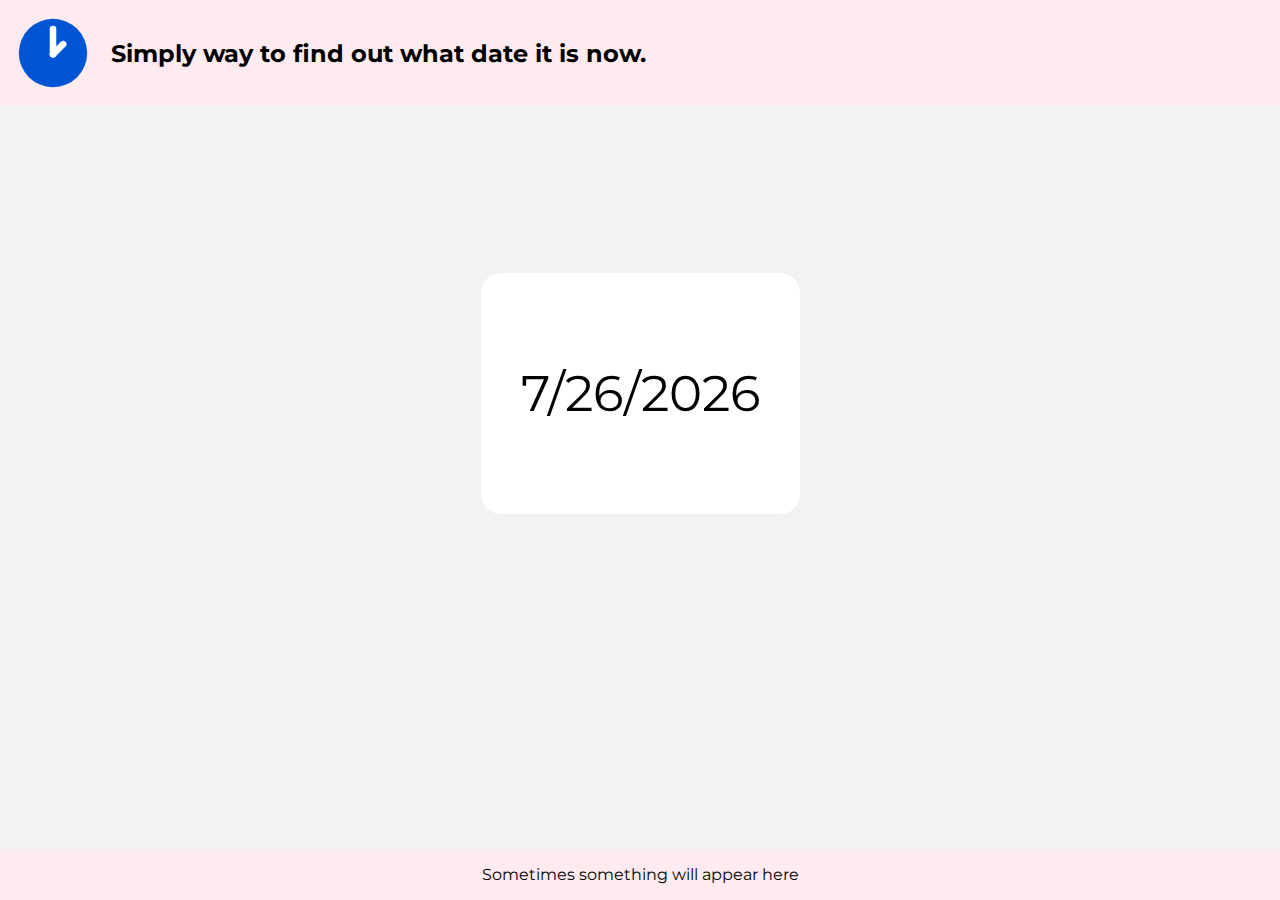
<file: index.html>
<!DOCTYPE html>
<html lang="en">
<head>
    <meta charset="UTF-8">
    <link rel="stylesheet" href="assets/style.css">
    <link href="https://fonts.googleapis.com/css2?family=Montserrat:wght@700&display=swap" rel="stylesheet">
    <meta http-equiv="X-UA-Compatible" content="IE=edge">
    <meta name="viewport" content="width=device-width, initial-scale=1.0">

    <link rel="icon" href="assets/images/Logotype.svg"  sizes="64x64">
    <title>Whatime</title>
</head>
    <body>
    <header>
        <img src="assets/images/Logotype.svg" width="76" height="76">
        <h2>
            Simply way to find out what date it is now.
        </h2>
    </header>
    
    <main>
        <p><span id="datetime"></span></p>
        <script src="current_datetime.js"></script>
    </main>

    <footer>
        <p>
            Sometimes something will appear here
        </p>
    </footer>

</body>
</html>
</file>
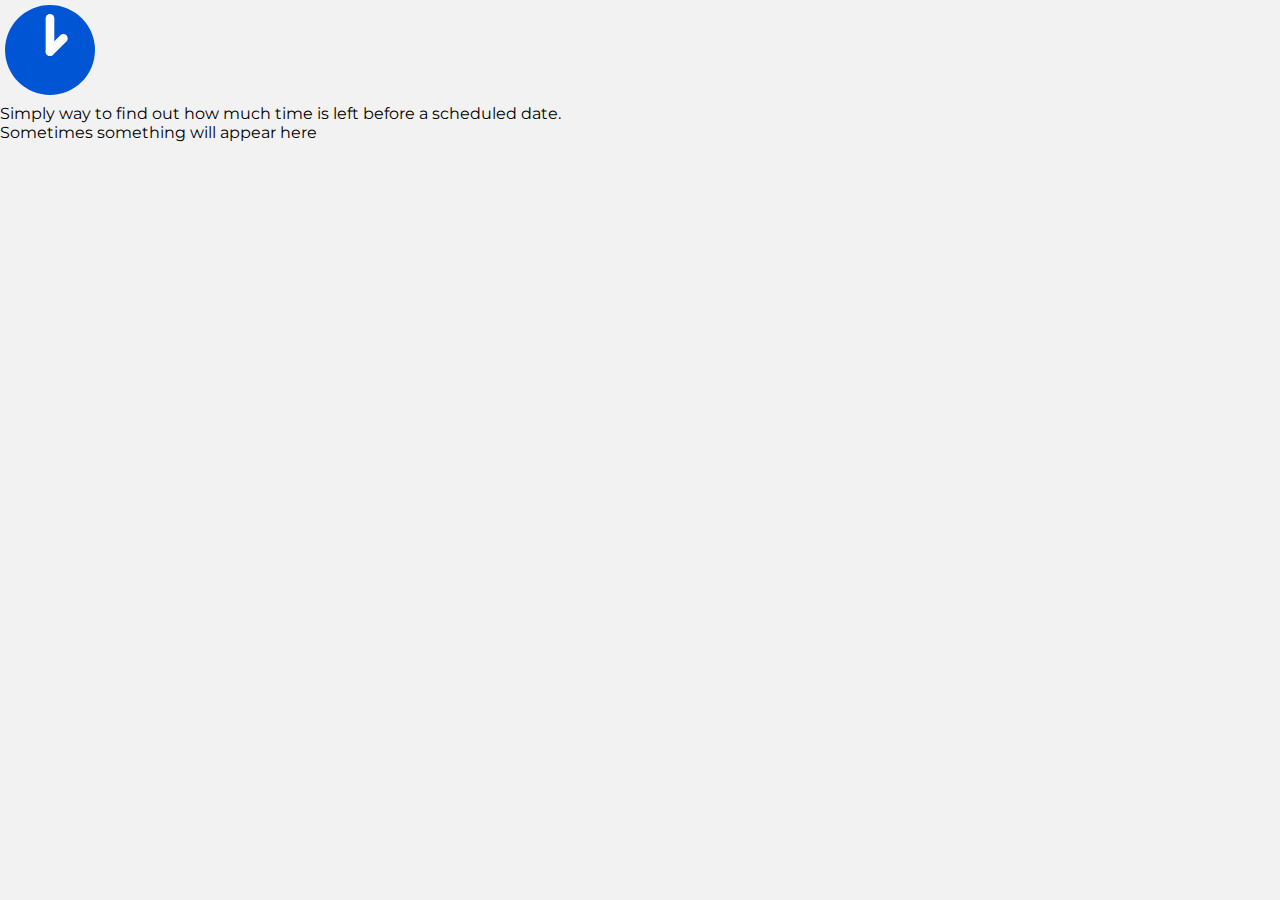
<file: assets/index.html>
<!DOCTYPE html>
<html lang="en">
<head>
    <meta charset="UTF-8">
    <link rel="stylesheet" href="style.css">
    <link href="https://fonts.googleapis.com/css2?family=Montserrat:wght@700&display=swap" rel="stylesheet">
    <meta http-equiv="X-UA-Compatible" content="IE=edge">
    <meta name="viewport" content="width=device-width, initial-scale=1.0">
    <title>Whatime</title>
</head>
<body>

    <div class="header">
        <img src="images/Logotype.svg" width="100" height="100">
        <div class="title">
            Simply way to find out how much time is left before a scheduled date.
        </div>
    </div>

    <div>
        <div class="footer">
            Sometimes something will appear here
        </div>
    </div>

</body>
</html>
</file>
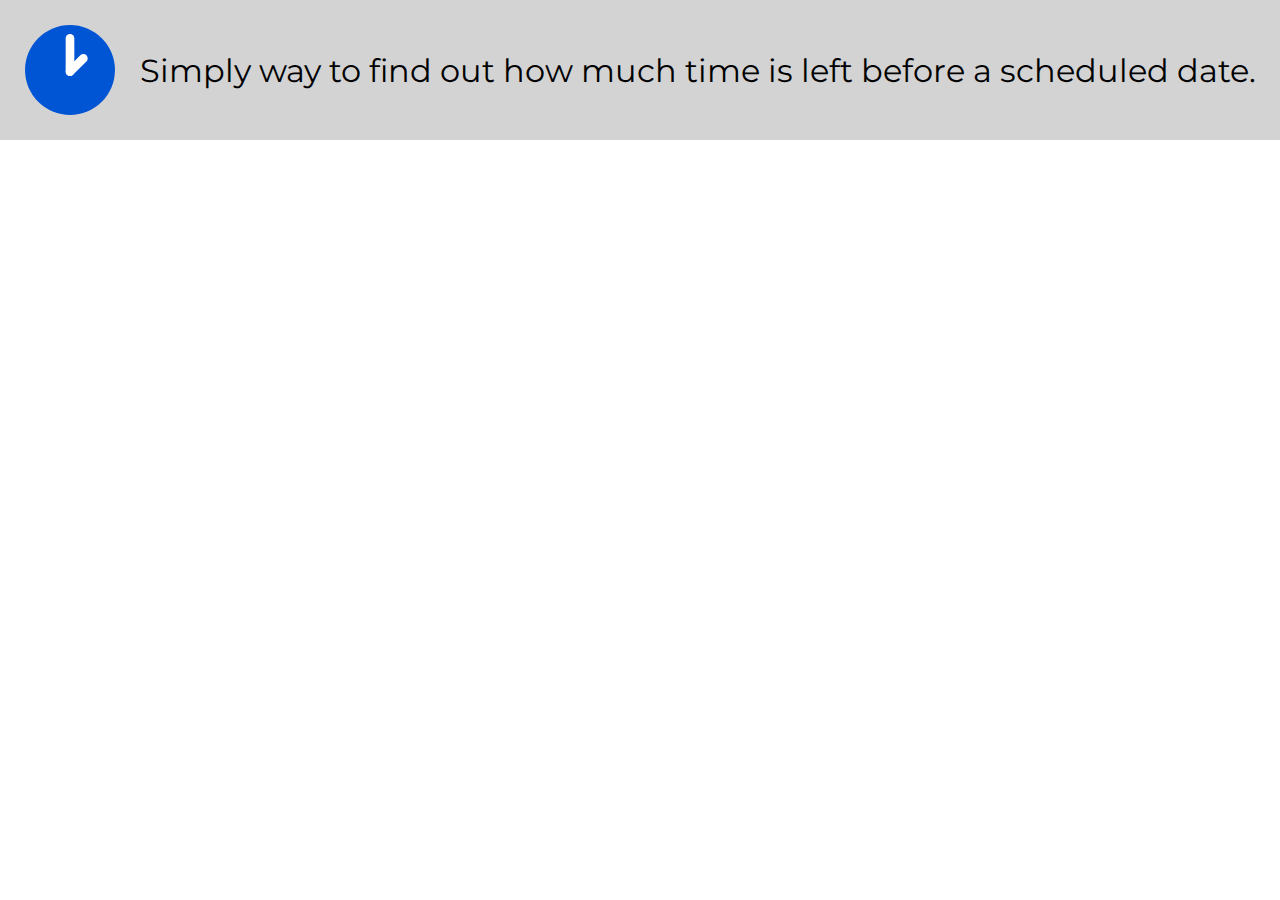
<file: main/index.html>
<!DOCTYPE html>
<html lang="en">
<head>
    <meta charset="UTF-8">
    <link rel="stylesheet" href="../assets/css/style.css">
    <link href="https://fonts.googleapis.com/css2?family=Montserrat:wght@700&display=swap" rel="stylesheet">
    <meta http-equiv="X-UA-Compatible" content="IE=edge">
    <meta name="viewport" content="width=device-width, initial-scale=1.0">
    <title>Whatime</title>
</head>
<body>
    <div class="header">
        <img src="../assets/images/Logotype.svg" width="100" height="100">
        <div class="title">
            Simply way to find out how much time is left before a scheduled date.
        </div>
    </div>
</body>
</html>
</file>
<file: assets/style.css>
body {
    font-family: 'Montserrat', sans-serif;
    margin: 0;
    padding: 0;
    height: 100%;
    display: flex;
    flex-direction: column;
    height: 100vh;
    background-color: #f2f2f2;
}

*,
*:before,
*:after {
    box-sizing: border-box;
}

header {
    background-color: #FEEBEF;
    max-width: 100%;
    display: flex;

    align-items: center;
    padding: 15px;
    max-width: 100%;
}

header > h2 {
    padding-left: 20px;
}

main {
    background-color: #fff;
    margin: auto;
    border-radius: 20px;
    display: flex;
    padding: 40px;
    font-size: 50px;
}

footer {
    background: #FEEBEF;
    margin-top: auto;
    text-align: center;
    max-width: 100%;
}
</file>
<file: assets/css/style.css>
body {
    font-family: 'Montserrat', sans-serif;
    margin: 0;
    padding: 0;
}

*,
*:before,
*:after {
    box-sizing: border-box;
}

.header {
    display: flex;
    background-color: lightgrey;
    font-size: xx-large;
    max-width: 100%;
    padding-top: 20px;
    padding-bottom: 20px;
    padding-left: 20px;
}

.title {
    margin-left: 20px;
    display: flex;
    align-items: center;
}
</file>
